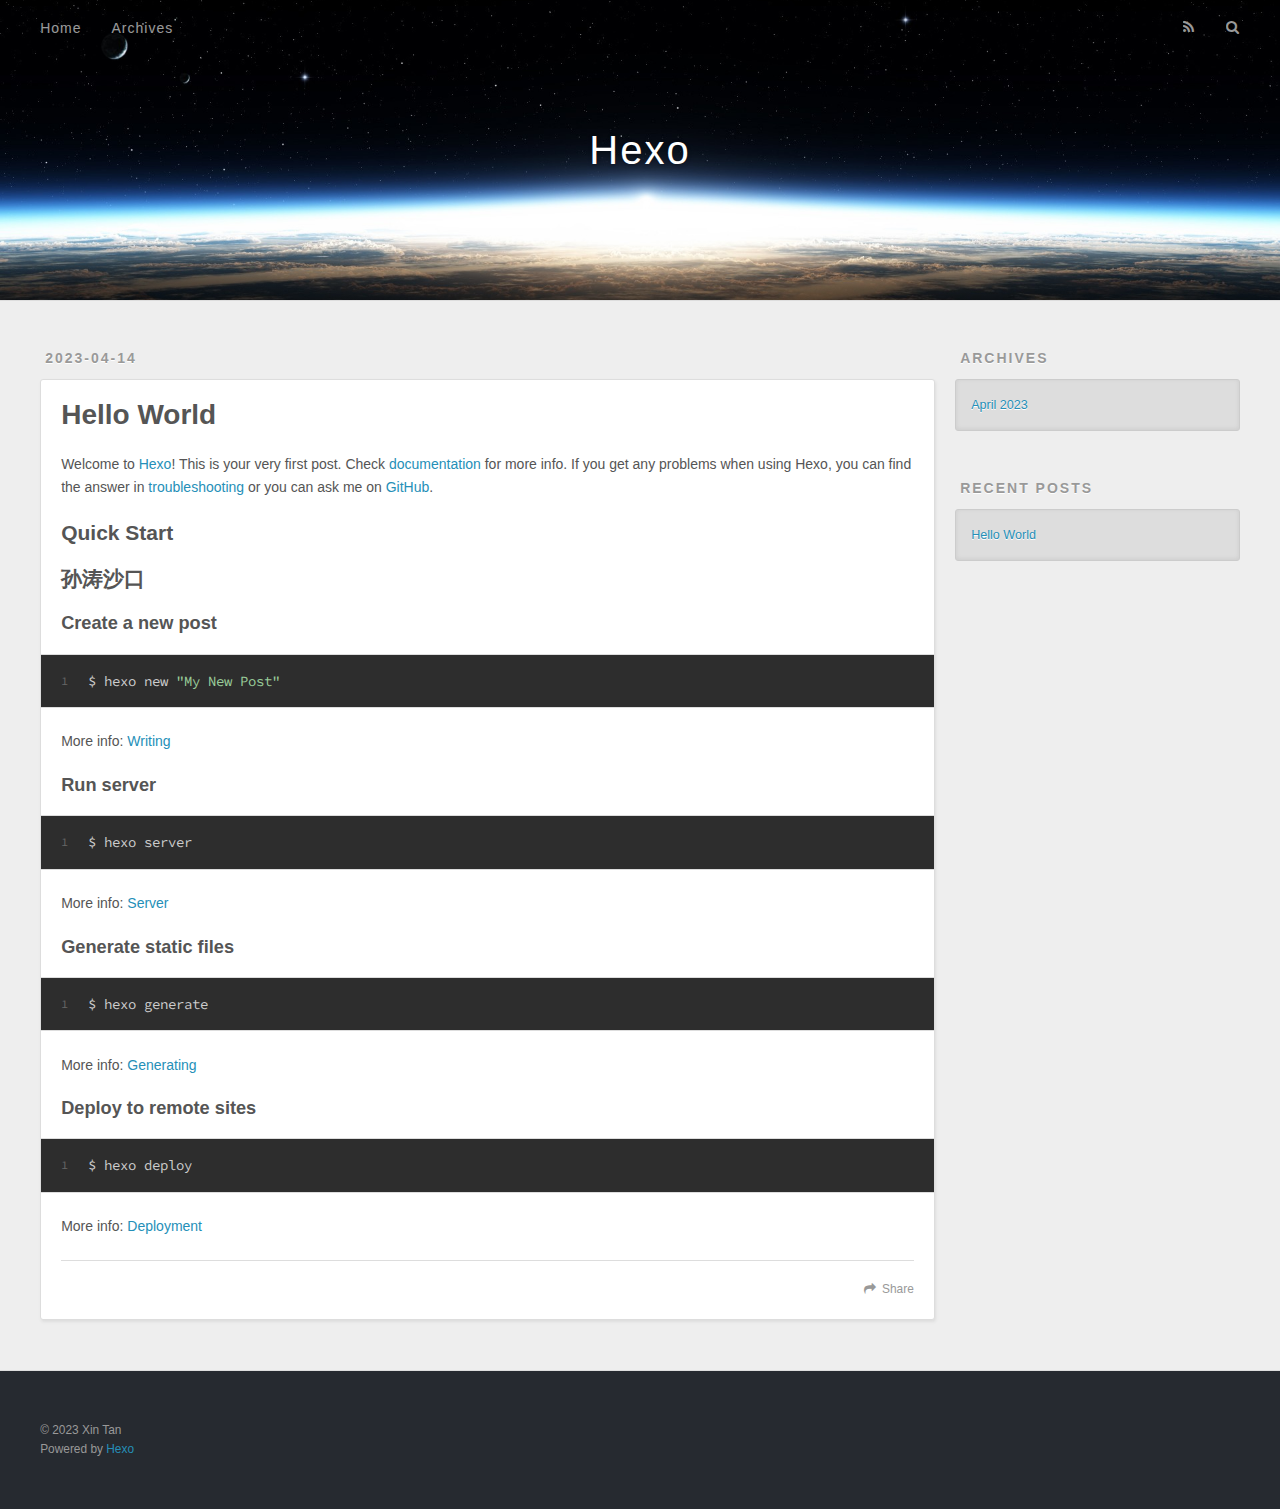
<file: index.html>
<!DOCTYPE html>
<html>
<head>
  <meta charset="utf-8">
  

  
  <title>Hexo</title>
  <meta name="viewport" content="width=device-width, initial-scale=1, maximum-scale=1">
  <meta property="og:type" content="website">
<meta property="og:title" content="Hexo">
<meta property="og:url" content="http://ottto39.github.io/index.html">
<meta property="og:site_name" content="Hexo">
<meta property="og:locale" content="en_US">
<meta property="article:author" content="Xin Tan">
<meta name="twitter:card" content="summary">
  
    <link rel="alternate" href="/atom.xml" title="Hexo" type="application/atom+xml">
  
  
    <link rel="icon" href="/favicon.png">
  
  
    <link href="//fonts.googleapis.com/css?family=Source+Code+Pro" rel="stylesheet" type="text/css">
  
  
<link rel="stylesheet" href="/css/style.css">

<meta name="generator" content="Hexo 5.4.2"></head>

<body>
  <div id="container">
    <div id="wrap">
      <header id="header">
  <div id="banner"></div>
  <div id="header-outer" class="outer">
    <div id="header-title" class="inner">
      <h1 id="logo-wrap">
        <a href="/" id="logo">Hexo</a>
      </h1>
      
    </div>
    <div id="header-inner" class="inner">
      <nav id="main-nav">
        <a id="main-nav-toggle" class="nav-icon"></a>
        
          <a class="main-nav-link" href="/">Home</a>
        
          <a class="main-nav-link" href="/archives">Archives</a>
        
      </nav>
      <nav id="sub-nav">
        
          <a id="nav-rss-link" class="nav-icon" href="/atom.xml" title="RSS Feed"></a>
        
        <a id="nav-search-btn" class="nav-icon" title="Search"></a>
      </nav>
      <div id="search-form-wrap">
        <form action="//google.com/search" method="get" accept-charset="UTF-8" class="search-form"><input type="search" name="q" class="search-form-input" placeholder="Search"><button type="submit" class="search-form-submit">&#xF002;</button><input type="hidden" name="sitesearch" value="http://ottto39.github.io"></form>
      </div>
    </div>
  </div>
</header>
      <div class="outer">
        <section id="main">
  
    <article id="post-hello-world" class="article article-type-post" itemscope itemprop="blogPost">
  <div class="article-meta">
    <a href="/2023/04/14/hello-world/" class="article-date">
  <time datetime="2023-04-14T07:42:09.413Z" itemprop="datePublished">2023-04-14</time>
</a>
    
  </div>
  <div class="article-inner">
    
    
      <header class="article-header">
        
  
    <h1 itemprop="name">
      <a class="article-title" href="/2023/04/14/hello-world/">Hello World</a>
    </h1>
  

      </header>
    
    <div class="article-entry" itemprop="articleBody">
      
        <p>Welcome to <a target="_blank" rel="noopener" href="https://hexo.io/">Hexo</a>! This is your very first post. Check <a target="_blank" rel="noopener" href="https://hexo.io/docs/">documentation</a> for more info. If you get any problems when using Hexo, you can find the answer in <a target="_blank" rel="noopener" href="https://hexo.io/docs/troubleshooting.html">troubleshooting</a> or you can ask me on <a target="_blank" rel="noopener" href="https://github.com/hexojs/hexo/issues">GitHub</a>.</p>
<h2 id="Quick-Start"><a href="#Quick-Start" class="headerlink" title="Quick Start"></a>Quick Start</h2><h2 id="孙涛沙口"><a href="#孙涛沙口" class="headerlink" title="孙涛沙口"></a>孙涛沙口</h2><h3 id="Create-a-new-post"><a href="#Create-a-new-post" class="headerlink" title="Create a new post"></a>Create a new post</h3><figure class="highlight bash"><table><tr><td class="gutter"><pre><span class="line">1</span><br></pre></td><td class="code"><pre><span class="line">$ hexo new <span class="string">&quot;My New Post&quot;</span></span><br></pre></td></tr></table></figure>

<p>More info: <a target="_blank" rel="noopener" href="https://hexo.io/docs/writing.html">Writing</a></p>
<h3 id="Run-server"><a href="#Run-server" class="headerlink" title="Run server"></a>Run server</h3><figure class="highlight bash"><table><tr><td class="gutter"><pre><span class="line">1</span><br></pre></td><td class="code"><pre><span class="line">$ hexo server</span><br></pre></td></tr></table></figure>

<p>More info: <a target="_blank" rel="noopener" href="https://hexo.io/docs/server.html">Server</a></p>
<h3 id="Generate-static-files"><a href="#Generate-static-files" class="headerlink" title="Generate static files"></a>Generate static files</h3><figure class="highlight bash"><table><tr><td class="gutter"><pre><span class="line">1</span><br></pre></td><td class="code"><pre><span class="line">$ hexo generate</span><br></pre></td></tr></table></figure>

<p>More info: <a target="_blank" rel="noopener" href="https://hexo.io/docs/generating.html">Generating</a></p>
<h3 id="Deploy-to-remote-sites"><a href="#Deploy-to-remote-sites" class="headerlink" title="Deploy to remote sites"></a>Deploy to remote sites</h3><figure class="highlight bash"><table><tr><td class="gutter"><pre><span class="line">1</span><br></pre></td><td class="code"><pre><span class="line">$ hexo deploy</span><br></pre></td></tr></table></figure>

<p>More info: <a target="_blank" rel="noopener" href="https://hexo.io/docs/one-command-deployment.html">Deployment</a></p>

      
    </div>
    <footer class="article-footer">
      <a data-url="http://ottto39.github.io/2023/04/14/hello-world/" data-id="clgg8yow70000kkco2nry0q9y" class="article-share-link">Share</a>
      
      
    </footer>
  </div>
  
</article>


  


</section>
        
          <aside id="sidebar">
  
    

  
    

  
    
  
    
  <div class="widget-wrap">
    <h3 class="widget-title">Archives</h3>
    <div class="widget">
      <ul class="archive-list"><li class="archive-list-item"><a class="archive-list-link" href="/archives/2023/04/">April 2023</a></li></ul>
    </div>
  </div>


  
    
  <div class="widget-wrap">
    <h3 class="widget-title">Recent Posts</h3>
    <div class="widget">
      <ul>
        
          <li>
            <a href="/2023/04/14/hello-world/">Hello World</a>
          </li>
        
      </ul>
    </div>
  </div>

  
</aside>
        
      </div>
      <footer id="footer">
  
  <div class="outer">
    <div id="footer-info" class="inner">
      &copy; 2023 Xin Tan<br>
      Powered by <a href="http://hexo.io/" target="_blank">Hexo</a>
    </div>
  </div>
</footer>
    </div>
    <nav id="mobile-nav">
  
    <a href="/" class="mobile-nav-link">Home</a>
  
    <a href="/archives" class="mobile-nav-link">Archives</a>
  
</nav>
    

<script src="//ajax.googleapis.com/ajax/libs/jquery/2.0.3/jquery.min.js"></script>


  
<link rel="stylesheet" href="/fancybox/jquery.fancybox.css">

  
<script src="/fancybox/jquery.fancybox.pack.js"></script>




<script src="/js/script.js"></script>




  </div>
</body>
</html>
</file>
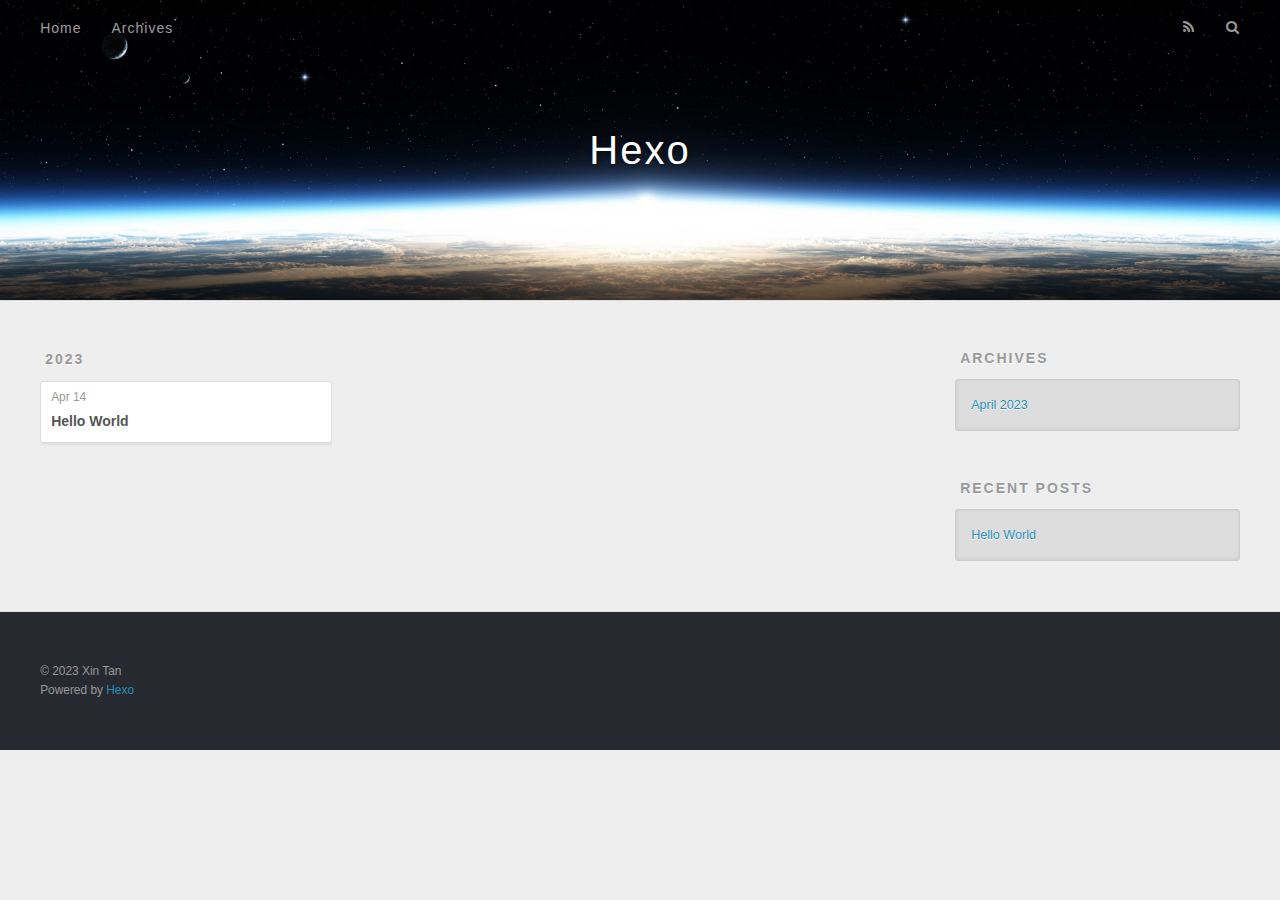
<file: archives/index.html>
<!DOCTYPE html>
<html>
<head>
  <meta charset="utf-8">
  

  
  <title>Archives | Hexo</title>
  <meta name="viewport" content="width=device-width, initial-scale=1, maximum-scale=1">
  <meta property="og:type" content="website">
<meta property="og:title" content="Hexo">
<meta property="og:url" content="http://ottto39.github.io/archives/index.html">
<meta property="og:site_name" content="Hexo">
<meta property="og:locale" content="en_US">
<meta property="article:author" content="Xin Tan">
<meta name="twitter:card" content="summary">
  
    <link rel="alternate" href="/atom.xml" title="Hexo" type="application/atom+xml">
  
  
    <link rel="icon" href="/favicon.png">
  
  
    <link href="//fonts.googleapis.com/css?family=Source+Code+Pro" rel="stylesheet" type="text/css">
  
  
<link rel="stylesheet" href="/css/style.css">

<meta name="generator" content="Hexo 5.4.2"></head>

<body>
  <div id="container">
    <div id="wrap">
      <header id="header">
  <div id="banner"></div>
  <div id="header-outer" class="outer">
    <div id="header-title" class="inner">
      <h1 id="logo-wrap">
        <a href="/" id="logo">Hexo</a>
      </h1>
      
    </div>
    <div id="header-inner" class="inner">
      <nav id="main-nav">
        <a id="main-nav-toggle" class="nav-icon"></a>
        
          <a class="main-nav-link" href="/">Home</a>
        
          <a class="main-nav-link" href="/archives">Archives</a>
        
      </nav>
      <nav id="sub-nav">
        
          <a id="nav-rss-link" class="nav-icon" href="/atom.xml" title="RSS Feed"></a>
        
        <a id="nav-search-btn" class="nav-icon" title="Search"></a>
      </nav>
      <div id="search-form-wrap">
        <form action="//google.com/search" method="get" accept-charset="UTF-8" class="search-form"><input type="search" name="q" class="search-form-input" placeholder="Search"><button type="submit" class="search-form-submit">&#xF002;</button><input type="hidden" name="sitesearch" value="http://ottto39.github.io"></form>
      </div>
    </div>
  </div>
</header>
      <div class="outer">
        <section id="main">
  
  
    
    
      
      
      <section class="archives-wrap">
        <div class="archive-year-wrap">
          <a href="/archives/2023" class="archive-year">2023</a>
        </div>
        <div class="archives">
    
    <article class="archive-article archive-type-post">
  <div class="archive-article-inner">
    <header class="archive-article-header">
      <a href="/2023/04/14/hello-world/" class="archive-article-date">
  <time datetime="2023-04-14T07:42:09.413Z" itemprop="datePublished">Apr 14</time>
</a>
      
  
    <h1 itemprop="name">
      <a class="archive-article-title" href="/2023/04/14/hello-world/">Hello World</a>
    </h1>
  

    </header>
  </div>
</article>
  
  
    </div></section>
  


</section>
        
          <aside id="sidebar">
  
    

  
    

  
    
  
    
  <div class="widget-wrap">
    <h3 class="widget-title">Archives</h3>
    <div class="widget">
      <ul class="archive-list"><li class="archive-list-item"><a class="archive-list-link" href="/archives/2023/04/">April 2023</a></li></ul>
    </div>
  </div>


  
    
  <div class="widget-wrap">
    <h3 class="widget-title">Recent Posts</h3>
    <div class="widget">
      <ul>
        
          <li>
            <a href="/2023/04/14/hello-world/">Hello World</a>
          </li>
        
      </ul>
    </div>
  </div>

  
</aside>
        
      </div>
      <footer id="footer">
  
  <div class="outer">
    <div id="footer-info" class="inner">
      &copy; 2023 Xin Tan<br>
      Powered by <a href="http://hexo.io/" target="_blank">Hexo</a>
    </div>
  </div>
</footer>
    </div>
    <nav id="mobile-nav">
  
    <a href="/" class="mobile-nav-link">Home</a>
  
    <a href="/archives" class="mobile-nav-link">Archives</a>
  
</nav>
    

<script src="//ajax.googleapis.com/ajax/libs/jquery/2.0.3/jquery.min.js"></script>


  
<link rel="stylesheet" href="/fancybox/jquery.fancybox.css">

  
<script src="/fancybox/jquery.fancybox.pack.js"></script>




<script src="/js/script.js"></script>




  </div>
</body>
</html>
</file>
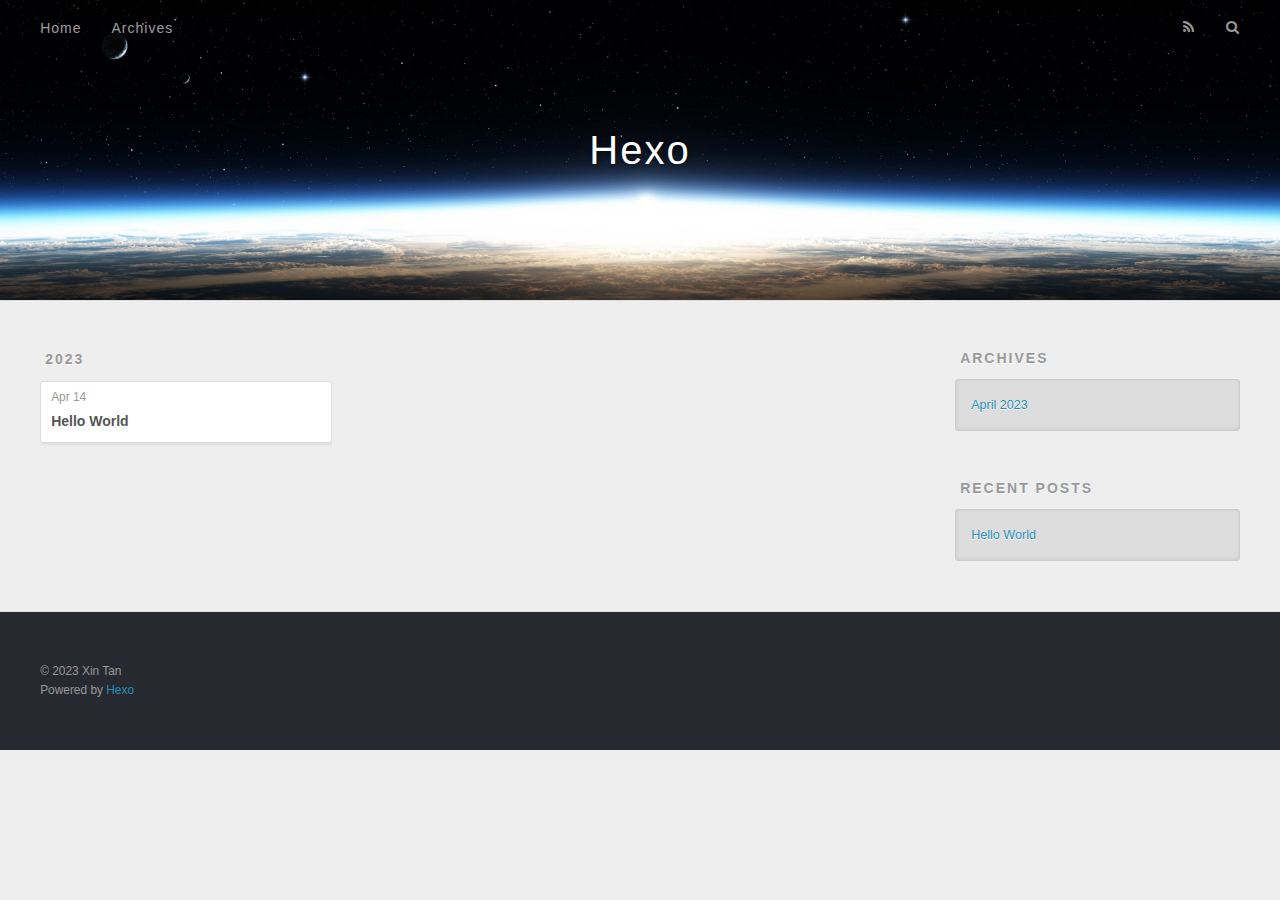
<file: archives/2023/index.html>
<!DOCTYPE html>
<html>
<head>
  <meta charset="utf-8">
  

  
  <title>Archives: 2023 | Hexo</title>
  <meta name="viewport" content="width=device-width, initial-scale=1, maximum-scale=1">
  <meta property="og:type" content="website">
<meta property="og:title" content="Hexo">
<meta property="og:url" content="http://ottto39.github.io/archives/2023/index.html">
<meta property="og:site_name" content="Hexo">
<meta property="og:locale" content="en_US">
<meta property="article:author" content="Xin Tan">
<meta name="twitter:card" content="summary">
  
    <link rel="alternate" href="/atom.xml" title="Hexo" type="application/atom+xml">
  
  
    <link rel="icon" href="/favicon.png">
  
  
    <link href="//fonts.googleapis.com/css?family=Source+Code+Pro" rel="stylesheet" type="text/css">
  
  
<link rel="stylesheet" href="/css/style.css">

<meta name="generator" content="Hexo 5.4.2"></head>

<body>
  <div id="container">
    <div id="wrap">
      <header id="header">
  <div id="banner"></div>
  <div id="header-outer" class="outer">
    <div id="header-title" class="inner">
      <h1 id="logo-wrap">
        <a href="/" id="logo">Hexo</a>
      </h1>
      
    </div>
    <div id="header-inner" class="inner">
      <nav id="main-nav">
        <a id="main-nav-toggle" class="nav-icon"></a>
        
          <a class="main-nav-link" href="/">Home</a>
        
          <a class="main-nav-link" href="/archives">Archives</a>
        
      </nav>
      <nav id="sub-nav">
        
          <a id="nav-rss-link" class="nav-icon" href="/atom.xml" title="RSS Feed"></a>
        
        <a id="nav-search-btn" class="nav-icon" title="Search"></a>
      </nav>
      <div id="search-form-wrap">
        <form action="//google.com/search" method="get" accept-charset="UTF-8" class="search-form"><input type="search" name="q" class="search-form-input" placeholder="Search"><button type="submit" class="search-form-submit">&#xF002;</button><input type="hidden" name="sitesearch" value="http://ottto39.github.io"></form>
      </div>
    </div>
  </div>
</header>
      <div class="outer">
        <section id="main">
  
  
    
    
      
      
      <section class="archives-wrap">
        <div class="archive-year-wrap">
          <a href="/archives/2023" class="archive-year">2023</a>
        </div>
        <div class="archives">
    
    <article class="archive-article archive-type-post">
  <div class="archive-article-inner">
    <header class="archive-article-header">
      <a href="/2023/04/14/hello-world/" class="archive-article-date">
  <time datetime="2023-04-14T07:42:09.413Z" itemprop="datePublished">Apr 14</time>
</a>
      
  
    <h1 itemprop="name">
      <a class="archive-article-title" href="/2023/04/14/hello-world/">Hello World</a>
    </h1>
  

    </header>
  </div>
</article>
  
  
    </div></section>
  


</section>
        
          <aside id="sidebar">
  
    

  
    

  
    
  
    
  <div class="widget-wrap">
    <h3 class="widget-title">Archives</h3>
    <div class="widget">
      <ul class="archive-list"><li class="archive-list-item"><a class="archive-list-link" href="/archives/2023/04/">April 2023</a></li></ul>
    </div>
  </div>


  
    
  <div class="widget-wrap">
    <h3 class="widget-title">Recent Posts</h3>
    <div class="widget">
      <ul>
        
          <li>
            <a href="/2023/04/14/hello-world/">Hello World</a>
          </li>
        
      </ul>
    </div>
  </div>

  
</aside>
        
      </div>
      <footer id="footer">
  
  <div class="outer">
    <div id="footer-info" class="inner">
      &copy; 2023 Xin Tan<br>
      Powered by <a href="http://hexo.io/" target="_blank">Hexo</a>
    </div>
  </div>
</footer>
    </div>
    <nav id="mobile-nav">
  
    <a href="/" class="mobile-nav-link">Home</a>
  
    <a href="/archives" class="mobile-nav-link">Archives</a>
  
</nav>
    

<script src="//ajax.googleapis.com/ajax/libs/jquery/2.0.3/jquery.min.js"></script>


  
<link rel="stylesheet" href="/fancybox/jquery.fancybox.css">

  
<script src="/fancybox/jquery.fancybox.pack.js"></script>




<script src="/js/script.js"></script>




  </div>
</body>
</html>
</file>
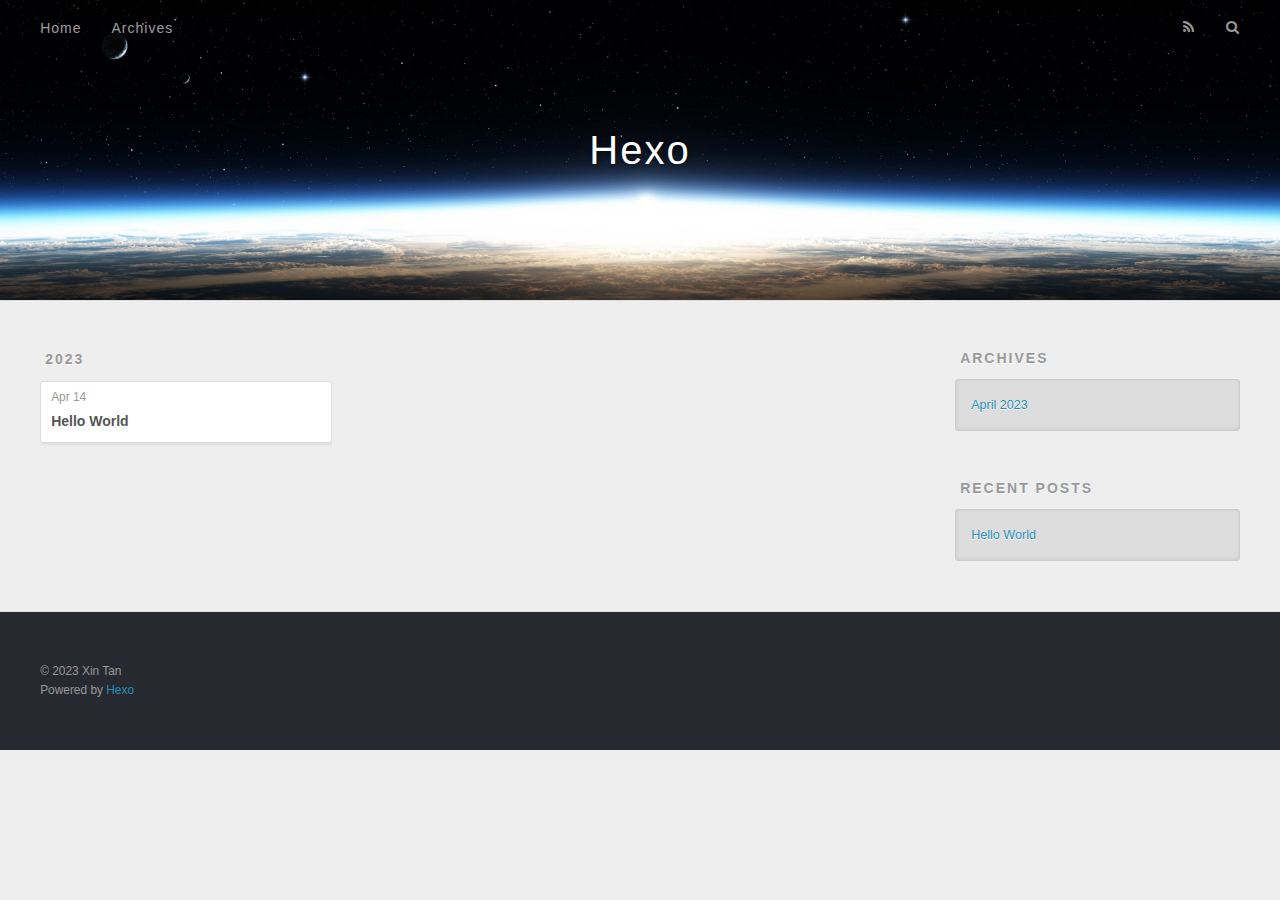
<file: archives/2023/04/index.html>
<!DOCTYPE html>
<html>
<head>
  <meta charset="utf-8">
  

  
  <title>Archives: 2023/4 | Hexo</title>
  <meta name="viewport" content="width=device-width, initial-scale=1, maximum-scale=1">
  <meta property="og:type" content="website">
<meta property="og:title" content="Hexo">
<meta property="og:url" content="http://ottto39.github.io/archives/2023/04/index.html">
<meta property="og:site_name" content="Hexo">
<meta property="og:locale" content="en_US">
<meta property="article:author" content="Xin Tan">
<meta name="twitter:card" content="summary">
  
    <link rel="alternate" href="/atom.xml" title="Hexo" type="application/atom+xml">
  
  
    <link rel="icon" href="/favicon.png">
  
  
    <link href="//fonts.googleapis.com/css?family=Source+Code+Pro" rel="stylesheet" type="text/css">
  
  
<link rel="stylesheet" href="/css/style.css">

<meta name="generator" content="Hexo 5.4.2"></head>

<body>
  <div id="container">
    <div id="wrap">
      <header id="header">
  <div id="banner"></div>
  <div id="header-outer" class="outer">
    <div id="header-title" class="inner">
      <h1 id="logo-wrap">
        <a href="/" id="logo">Hexo</a>
      </h1>
      
    </div>
    <div id="header-inner" class="inner">
      <nav id="main-nav">
        <a id="main-nav-toggle" class="nav-icon"></a>
        
          <a class="main-nav-link" href="/">Home</a>
        
          <a class="main-nav-link" href="/archives">Archives</a>
        
      </nav>
      <nav id="sub-nav">
        
          <a id="nav-rss-link" class="nav-icon" href="/atom.xml" title="RSS Feed"></a>
        
        <a id="nav-search-btn" class="nav-icon" title="Search"></a>
      </nav>
      <div id="search-form-wrap">
        <form action="//google.com/search" method="get" accept-charset="UTF-8" class="search-form"><input type="search" name="q" class="search-form-input" placeholder="Search"><button type="submit" class="search-form-submit">&#xF002;</button><input type="hidden" name="sitesearch" value="http://ottto39.github.io"></form>
      </div>
    </div>
  </div>
</header>
      <div class="outer">
        <section id="main">
  
  
    
    
      
      
      <section class="archives-wrap">
        <div class="archive-year-wrap">
          <a href="/archives/2023" class="archive-year">2023</a>
        </div>
        <div class="archives">
    
    <article class="archive-article archive-type-post">
  <div class="archive-article-inner">
    <header class="archive-article-header">
      <a href="/2023/04/14/hello-world/" class="archive-article-date">
  <time datetime="2023-04-14T07:42:09.413Z" itemprop="datePublished">Apr 14</time>
</a>
      
  
    <h1 itemprop="name">
      <a class="archive-article-title" href="/2023/04/14/hello-world/">Hello World</a>
    </h1>
  

    </header>
  </div>
</article>
  
  
    </div></section>
  


</section>
        
          <aside id="sidebar">
  
    

  
    

  
    
  
    
  <div class="widget-wrap">
    <h3 class="widget-title">Archives</h3>
    <div class="widget">
      <ul class="archive-list"><li class="archive-list-item"><a class="archive-list-link" href="/archives/2023/04/">April 2023</a></li></ul>
    </div>
  </div>


  
    
  <div class="widget-wrap">
    <h3 class="widget-title">Recent Posts</h3>
    <div class="widget">
      <ul>
        
          <li>
            <a href="/2023/04/14/hello-world/">Hello World</a>
          </li>
        
      </ul>
    </div>
  </div>

  
</aside>
        
      </div>
      <footer id="footer">
  
  <div class="outer">
    <div id="footer-info" class="inner">
      &copy; 2023 Xin Tan<br>
      Powered by <a href="http://hexo.io/" target="_blank">Hexo</a>
    </div>
  </div>
</footer>
    </div>
    <nav id="mobile-nav">
  
    <a href="/" class="mobile-nav-link">Home</a>
  
    <a href="/archives" class="mobile-nav-link">Archives</a>
  
</nav>
    

<script src="//ajax.googleapis.com/ajax/libs/jquery/2.0.3/jquery.min.js"></script>


  
<link rel="stylesheet" href="/fancybox/jquery.fancybox.css">

  
<script src="/fancybox/jquery.fancybox.pack.js"></script>




<script src="/js/script.js"></script>




  </div>
</body>
</html>
</file>
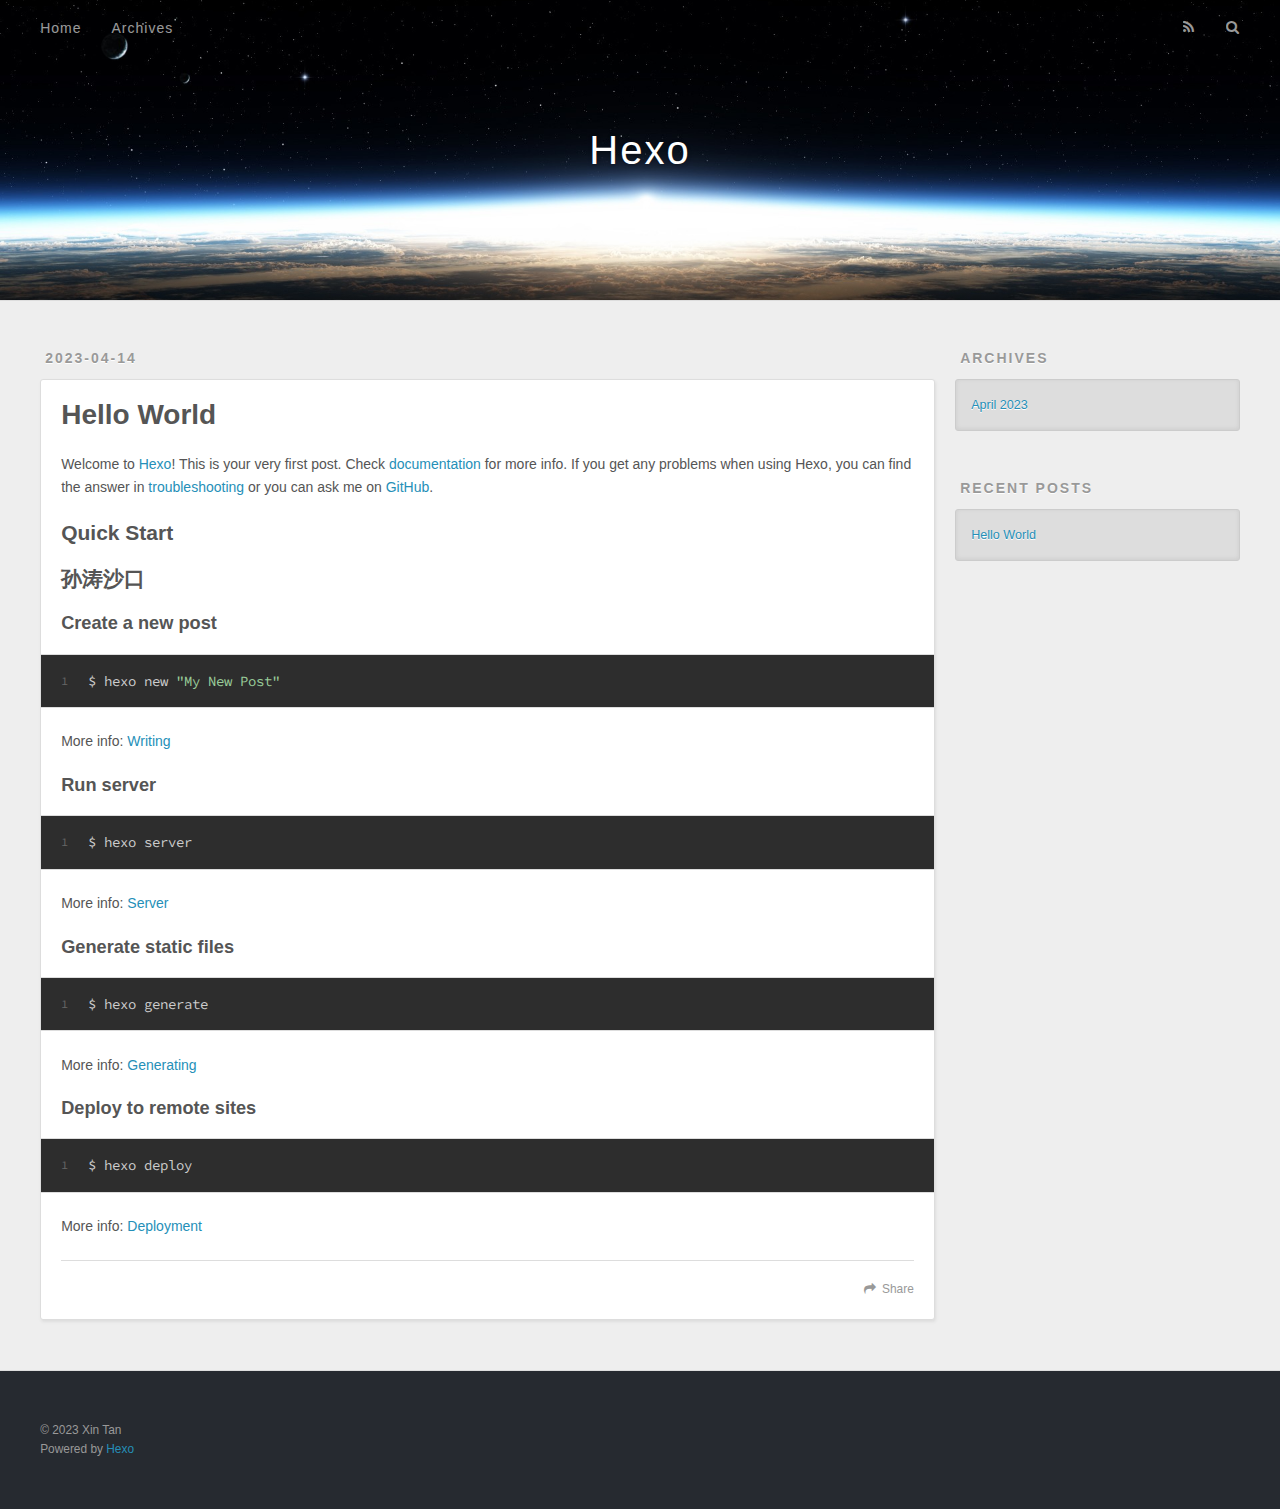
<file: 2023/04/14/hello-world/index.html>
<!DOCTYPE html>
<html>
<head>
  <meta charset="utf-8">
  

  
  <title>Hello World | Hexo</title>
  <meta name="viewport" content="width=device-width, initial-scale=1, maximum-scale=1">
  <meta name="description" content="Welcome to Hexo! This is your very first post. Check documentation for more info. If you get any problems when using Hexo, you can find the answer in troubleshooting or you can ask me on GitHub. Quick">
<meta property="og:type" content="article">
<meta property="og:title" content="Hello World">
<meta property="og:url" content="http://ottto39.github.io/2023/04/14/hello-world/index.html">
<meta property="og:site_name" content="Hexo">
<meta property="og:description" content="Welcome to Hexo! This is your very first post. Check documentation for more info. If you get any problems when using Hexo, you can find the answer in troubleshooting or you can ask me on GitHub. Quick">
<meta property="og:locale" content="en_US">
<meta property="article:published_time" content="2023-04-14T07:42:09.413Z">
<meta property="article:modified_time" content="2023-04-17T05:28:35.493Z">
<meta property="article:author" content="Xin Tan">
<meta name="twitter:card" content="summary">
  
    <link rel="alternate" href="/atom.xml" title="Hexo" type="application/atom+xml">
  
  
    <link rel="icon" href="/favicon.png">
  
  
    <link href="//fonts.googleapis.com/css?family=Source+Code+Pro" rel="stylesheet" type="text/css">
  
  
<link rel="stylesheet" href="/css/style.css">

<meta name="generator" content="Hexo 5.4.2"></head>

<body>
  <div id="container">
    <div id="wrap">
      <header id="header">
  <div id="banner"></div>
  <div id="header-outer" class="outer">
    <div id="header-title" class="inner">
      <h1 id="logo-wrap">
        <a href="/" id="logo">Hexo</a>
      </h1>
      
    </div>
    <div id="header-inner" class="inner">
      <nav id="main-nav">
        <a id="main-nav-toggle" class="nav-icon"></a>
        
          <a class="main-nav-link" href="/">Home</a>
        
          <a class="main-nav-link" href="/archives">Archives</a>
        
      </nav>
      <nav id="sub-nav">
        
          <a id="nav-rss-link" class="nav-icon" href="/atom.xml" title="RSS Feed"></a>
        
        <a id="nav-search-btn" class="nav-icon" title="Search"></a>
      </nav>
      <div id="search-form-wrap">
        <form action="//google.com/search" method="get" accept-charset="UTF-8" class="search-form"><input type="search" name="q" class="search-form-input" placeholder="Search"><button type="submit" class="search-form-submit">&#xF002;</button><input type="hidden" name="sitesearch" value="http://ottto39.github.io"></form>
      </div>
    </div>
  </div>
</header>
      <div class="outer">
        <section id="main"><article id="post-hello-world" class="article article-type-post" itemscope itemprop="blogPost">
  <div class="article-meta">
    <a href="/2023/04/14/hello-world/" class="article-date">
  <time datetime="2023-04-14T07:42:09.413Z" itemprop="datePublished">2023-04-14</time>
</a>
    
  </div>
  <div class="article-inner">
    
    
      <header class="article-header">
        
  
    <h1 class="article-title" itemprop="name">
      Hello World
    </h1>
  

      </header>
    
    <div class="article-entry" itemprop="articleBody">
      
        <p>Welcome to <a target="_blank" rel="noopener" href="https://hexo.io/">Hexo</a>! This is your very first post. Check <a target="_blank" rel="noopener" href="https://hexo.io/docs/">documentation</a> for more info. If you get any problems when using Hexo, you can find the answer in <a target="_blank" rel="noopener" href="https://hexo.io/docs/troubleshooting.html">troubleshooting</a> or you can ask me on <a target="_blank" rel="noopener" href="https://github.com/hexojs/hexo/issues">GitHub</a>.</p>
<h2 id="Quick-Start"><a href="#Quick-Start" class="headerlink" title="Quick Start"></a>Quick Start</h2><h2 id="孙涛沙口"><a href="#孙涛沙口" class="headerlink" title="孙涛沙口"></a>孙涛沙口</h2><h3 id="Create-a-new-post"><a href="#Create-a-new-post" class="headerlink" title="Create a new post"></a>Create a new post</h3><figure class="highlight bash"><table><tr><td class="gutter"><pre><span class="line">1</span><br></pre></td><td class="code"><pre><span class="line">$ hexo new <span class="string">&quot;My New Post&quot;</span></span><br></pre></td></tr></table></figure>

<p>More info: <a target="_blank" rel="noopener" href="https://hexo.io/docs/writing.html">Writing</a></p>
<h3 id="Run-server"><a href="#Run-server" class="headerlink" title="Run server"></a>Run server</h3><figure class="highlight bash"><table><tr><td class="gutter"><pre><span class="line">1</span><br></pre></td><td class="code"><pre><span class="line">$ hexo server</span><br></pre></td></tr></table></figure>

<p>More info: <a target="_blank" rel="noopener" href="https://hexo.io/docs/server.html">Server</a></p>
<h3 id="Generate-static-files"><a href="#Generate-static-files" class="headerlink" title="Generate static files"></a>Generate static files</h3><figure class="highlight bash"><table><tr><td class="gutter"><pre><span class="line">1</span><br></pre></td><td class="code"><pre><span class="line">$ hexo generate</span><br></pre></td></tr></table></figure>

<p>More info: <a target="_blank" rel="noopener" href="https://hexo.io/docs/generating.html">Generating</a></p>
<h3 id="Deploy-to-remote-sites"><a href="#Deploy-to-remote-sites" class="headerlink" title="Deploy to remote sites"></a>Deploy to remote sites</h3><figure class="highlight bash"><table><tr><td class="gutter"><pre><span class="line">1</span><br></pre></td><td class="code"><pre><span class="line">$ hexo deploy</span><br></pre></td></tr></table></figure>

<p>More info: <a target="_blank" rel="noopener" href="https://hexo.io/docs/one-command-deployment.html">Deployment</a></p>

      
    </div>
    <footer class="article-footer">
      <a data-url="http://ottto39.github.io/2023/04/14/hello-world/" data-id="clgg8yow70000kkco2nry0q9y" class="article-share-link">Share</a>
      
      
    </footer>
  </div>
  
    
  
</article>

</section>
        
          <aside id="sidebar">
  
    

  
    

  
    
  
    
  <div class="widget-wrap">
    <h3 class="widget-title">Archives</h3>
    <div class="widget">
      <ul class="archive-list"><li class="archive-list-item"><a class="archive-list-link" href="/archives/2023/04/">April 2023</a></li></ul>
    </div>
  </div>


  
    
  <div class="widget-wrap">
    <h3 class="widget-title">Recent Posts</h3>
    <div class="widget">
      <ul>
        
          <li>
            <a href="/2023/04/14/hello-world/">Hello World</a>
          </li>
        
      </ul>
    </div>
  </div>

  
</aside>
        
      </div>
      <footer id="footer">
  
  <div class="outer">
    <div id="footer-info" class="inner">
      &copy; 2023 Xin Tan<br>
      Powered by <a href="http://hexo.io/" target="_blank">Hexo</a>
    </div>
  </div>
</footer>
    </div>
    <nav id="mobile-nav">
  
    <a href="/" class="mobile-nav-link">Home</a>
  
    <a href="/archives" class="mobile-nav-link">Archives</a>
  
</nav>
    

<script src="//ajax.googleapis.com/ajax/libs/jquery/2.0.3/jquery.min.js"></script>


  
<link rel="stylesheet" href="/fancybox/jquery.fancybox.css">

  
<script src="/fancybox/jquery.fancybox.pack.js"></script>




<script src="/js/script.js"></script>




  </div>
</body>
</html>
</file>
<file: css/style.css>
body {
  width: 100%;
}
body:before,
body:after {
  content: "";
  display: table;
}
body:after {
  clear: both;
}
html,
body,
div,
span,
applet,
object,
iframe,
h1,
h2,
h3,
h4,
h5,
h6,
p,
blockquote,
pre,
a,
abbr,
acronym,
address,
big,
cite,
code,
del,
dfn,
em,
img,
ins,
kbd,
q,
s,
samp,
small,
strike,
strong,
sub,
sup,
tt,
var,
dl,
dt,
dd,
ol,
ul,
li,
fieldset,
form,
label,
legend,
table,
caption,
tbody,
tfoot,
thead,
tr,
th,
td {
  margin: 0;
  padding: 0;
  border: 0;
  outline: 0;
  font-weight: inherit;
  font-style: inherit;
  font-family: inherit;
  font-size: 100%;
  vertical-align: baseline;
}
body {
  line-height: 1;
  color: #000;
  background: #fff;
}
ol,
ul {
  list-style: none;
}
table {
  border-collapse: separate;
  border-spacing: 0;
  vertical-align: middle;
}
caption,
th,
td {
  text-align: left;
  font-weight: normal;
  vertical-align: middle;
}
a img {
  border: none;
}
input,
button {
  margin: 0;
  padding: 0;
}
input::-moz-focus-inner,
button::-moz-focus-inner {
  border: 0;
  padding: 0;
}
@font-face {
  font-family: FontAwesome;
  font-style: normal;
  font-weight: normal;
  src: url("fonts/fontawesome-webfont.eot?v=#4.0.3");
  src: url("fonts/fontawesome-webfont.eot?#iefix&v=#4.0.3") format("embedded-opentype"), url("fonts/fontawesome-webfont.woff?v=#4.0.3") format("woff"), url("fonts/fontawesome-webfont.ttf?v=#4.0.3") format("truetype"), url("fonts/fontawesome-webfont.svg#fontawesomeregular?v=#4.0.3") format("svg");
}
html,
body,
#container {
  height: 100%;
}
body {
  background: #eee;
  font: 14px -apple-system, BlinkMacSystemFont, "Segoe UI", "Roboto", "Oxygen", "Ubuntu", "Cantarell", "Fira Sans", "Droid Sans", "Helvetica Neue", sans-serif;
  -webkit-text-size-adjust: 100%;
}
.outer {
  max-width: 1220px;
  margin: 0 auto;
  padding: 0 20px;
}
.outer:before,
.outer:after {
  content: "";
  display: table;
}
.outer:after {
  clear: both;
}
.inner {
  display: inline;
  float: left;
  width: 98.33333333333333%;
  margin: 0 0.833333333333333%;
}
.left,
.alignleft {
  float: left;
}
.right,
.alignright {
  float: right;
}
.clear {
  clear: both;
}
#container {
  position: relative;
}
.mobile-nav-on {
  overflow: hidden;
}
#wrap {
  height: 100%;
  width: 100%;
  position: absolute;
  top: 0;
  left: 0;
  -webkit-transition: 0.2s ease-out;
  -moz-transition: 0.2s ease-out;
  -ms-transition: 0.2s ease-out;
  transition: 0.2s ease-out;
  z-index: 1;
  background: #eee;
}
.mobile-nav-on #wrap {
  left: 280px;
}
@media screen and (min-width: 768px) {
  #main {
    display: inline;
    float: left;
    width: 73.33333333333333%;
    margin: 0 0.833333333333333%;
  }
}
.article-date,
.article-category-link,
.archive-year,
.widget-title {
  text-decoration: none;
  text-transform: uppercase;
  letter-spacing: 2px;
  color: #999;
  margin-bottom: 1em;
  margin-left: 5px;
  line-height: 1em;
  text-shadow: 0 1px #fff;
  font-weight: bold;
}
.article-inner,
.archive-article-inner {
  background: #fff;
  -webkit-box-shadow: 1px 2px 3px #ddd;
  box-shadow: 1px 2px 3px #ddd;
  border: 1px solid #ddd;
  border-radius: 3px;
}
.article-entry h1,
.widget h1 {
  font-size: 2em;
}
.article-entry h2,
.widget h2 {
  font-size: 1.5em;
}
.article-entry h3,
.widget h3 {
  font-size: 1.3em;
}
.article-entry h4,
.widget h4 {
  font-size: 1.2em;
}
.article-entry h5,
.widget h5 {
  font-size: 1em;
}
.article-entry h6,
.widget h6 {
  font-size: 1em;
  color: #999;
}
.article-entry hr,
.widget hr {
  border: 1px dashed #ddd;
}
.article-entry strong,
.widget strong {
  font-weight: bold;
}
.article-entry em,
.widget em,
.article-entry cite,
.widget cite {
  font-style: italic;
}
.article-entry sup,
.widget sup,
.article-entry sub,
.widget sub {
  font-size: 0.75em;
  line-height: 0;
  position: relative;
  vertical-align: baseline;
}
.article-entry sup,
.widget sup {
  top: -0.5em;
}
.article-entry sub,
.widget sub {
  bottom: -0.2em;
}
.article-entry small,
.widget small {
  font-size: 0.85em;
}
.article-entry acronym,
.widget acronym,
.article-entry abbr,
.widget abbr {
  border-bottom: 1px dotted;
}
.article-entry ul,
.widget ul,
.article-entry ol,
.widget ol,
.article-entry dl,
.widget dl {
  margin: 0 20px;
  line-height: 1.6em;
}
.article-entry ul ul,
.widget ul ul,
.article-entry ol ul,
.widget ol ul,
.article-entry ul ol,
.widget ul ol,
.article-entry ol ol,
.widget ol ol {
  margin-top: 0;
  margin-bottom: 0;
}
.article-entry ul,
.widget ul {
  list-style: disc;
}
.article-entry ol,
.widget ol {
  list-style: decimal;
}
.article-entry dt,
.widget dt {
  font-weight: bold;
}
#header {
  height: 300px;
  position: relative;
  border-bottom: 1px solid #ddd;
}
#header:before,
#header:after {
  content: "";
  position: absolute;
  left: 0;
  right: 0;
  height: 40px;
}
#header:before {
  top: 0;
  background: -webkit-linear-gradient(rgba(0,0,0,0.2), transparent);
  background: -moz-linear-gradient(rgba(0,0,0,0.2), transparent);
  background: -ms-linear-gradient(rgba(0,0,0,0.2), transparent);
  background: linear-gradient(rgba(0,0,0,0.2), transparent);
}
#header:after {
  bottom: 0;
  background: -webkit-linear-gradient(transparent, rgba(0,0,0,0.2));
  background: -moz-linear-gradient(transparent, rgba(0,0,0,0.2));
  background: -ms-linear-gradient(transparent, rgba(0,0,0,0.2));
  background: linear-gradient(transparent, rgba(0,0,0,0.2));
}
#header-outer {
  height: 100%;
  position: relative;
}
#header-inner {
  position: relative;
  overflow: hidden;
}
#banner {
  position: absolute;
  top: 0;
  left: 0;
  width: 100%;
  height: 100%;
  background: url("images/banner.jpg") center #000;
  background-size: cover;
  z-index: -1;
}
#header-title {
  text-align: center;
  height: 40px;
  position: absolute;
  top: 50%;
  left: 0;
  margin-top: -20px;
}
#logo,
#subtitle {
  text-decoration: none;
  color: #fff;
  font-weight: 300;
  text-shadow: 0 1px 4px rgba(0,0,0,0.3);
}
#logo {
  font-size: 40px;
  line-height: 40px;
  letter-spacing: 2px;
}
#subtitle {
  font-size: 16px;
  line-height: 16px;
  letter-spacing: 1px;
}
#subtitle-wrap {
  margin-top: 16px;
}
#main-nav {
  float: left;
  margin-left: -15px;
}
.nav-icon,
.main-nav-link {
  float: left;
  color: #fff;
  opacity: 0.6;
  text-decoration: none;
  text-shadow: 0 1px rgba(0,0,0,0.2);
  -webkit-transition: opacity 0.2s;
  -moz-transition: opacity 0.2s;
  -ms-transition: opacity 0.2s;
  transition: opacity 0.2s;
  display: block;
  padding: 20px 15px;
}
.nav-icon:hover,
.main-nav-link:hover {
  opacity: 1;
}
.nav-icon {
  font-family: FontAwesome;
  text-align: center;
  font-size: 14px;
  width: 14px;
  height: 14px;
  padding: 20px 15px;
  position: relative;
  cursor: pointer;
}
.main-nav-link {
  font-weight: 300;
  letter-spacing: 1px;
}
@media screen and (max-width: 479px) {
  .main-nav-link {
    display: none;
  }
}
#main-nav-toggle {
  display: none;
}
#main-nav-toggle:before {
  content: "\f0c9";
}
@media screen and (max-width: 479px) {
  #main-nav-toggle {
    display: block;
  }
}
#sub-nav {
  float: right;
  margin-right: -15px;
}
#nav-rss-link:before {
  content: "\f09e";
}
#nav-search-btn:before {
  content: "\f002";
}
#search-form-wrap {
  position: absolute;
  top: 15px;
  width: 150px;
  height: 30px;
  right: -150px;
  opacity: 0;
  -webkit-transition: 0.2s ease-out;
  -moz-transition: 0.2s ease-out;
  -ms-transition: 0.2s ease-out;
  transition: 0.2s ease-out;
}
#search-form-wrap.on {
  opacity: 1;
  right: 0;
}
@media screen and (max-width: 479px) {
  #search-form-wrap {
    width: 100%;
    right: -100%;
  }
}
.search-form {
  position: absolute;
  top: 0;
  left: 0;
  right: 0;
  background: #fff;
  padding: 5px 15px;
  border-radius: 15px;
  -webkit-box-shadow: 0 0 10px rgba(0,0,0,0.3);
  box-shadow: 0 0 10px rgba(0,0,0,0.3);
}
.search-form-input {
  border: none;
  background: none;
  color: #555;
  width: 100%;
  font: 13px -apple-system, BlinkMacSystemFont, "Segoe UI", "Roboto", "Oxygen", "Ubuntu", "Cantarell", "Fira Sans", "Droid Sans", "Helvetica Neue", sans-serif;
  outline: none;
}
.search-form-input::-webkit-search-results-decoration,
.search-form-input::-webkit-search-cancel-button {
  -webkit-appearance: none;
}
.search-form-submit {
  position: absolute;
  top: 50%;
  right: 10px;
  margin-top: -7px;
  font: 13px FontAwesome;
  border: none;
  background: none;
  color: #bbb;
  cursor: pointer;
}
.search-form-submit:hover,
.search-form-submit:focus {
  color: #777;
}
.article {
  margin: 50px 0;
}
.article-inner {
  overflow: hidden;
}
.article-meta:before,
.article-meta:after {
  content: "";
  display: table;
}
.article-meta:after {
  clear: both;
}
.article-date {
  float: left;
}
.article-category {
  float: left;
  line-height: 1em;
  color: #ccc;
  text-shadow: 0 1px #fff;
  margin-left: 8px;
}
.article-category:before {
  content: "\2022";
}
.article-category-link {
  margin: 0 12px 1em;
}
.article-header {
  padding: 20px 20px 0;
}
.article-title {
  text-decoration: none;
  font-size: 2em;
  font-weight: bold;
  color: #555;
  line-height: 1.1em;
  -webkit-transition: color 0.2s;
  -moz-transition: color 0.2s;
  -ms-transition: color 0.2s;
  transition: color 0.2s;
}
a.article-title:hover {
  color: #258fb8;
}
.article-entry {
  color: #555;
  padding: 0 20px;
}
.article-entry:before,
.article-entry:after {
  content: "";
  display: table;
}
.article-entry:after {
  clear: both;
}
.article-entry p,
.article-entry table {
  line-height: 1.6em;
  margin: 1.6em 0;
}
.article-entry h1,
.article-entry h2,
.article-entry h3,
.article-entry h4,
.article-entry h5,
.article-entry h6 {
  font-weight: bold;
}
.article-entry h1,
.article-entry h2,
.article-entry h3,
.article-entry h4,
.article-entry h5,
.article-entry h6 {
  line-height: 1.1em;
  margin: 1.1em 0;
}
.article-entry a {
  color: #258fb8;
  text-decoration: none;
}
.article-entry a:hover {
  text-decoration: underline;
}
.article-entry ul,
.article-entry ol,
.article-entry dl {
  margin-top: 1.6em;
  margin-bottom: 1.6em;
}
.article-entry img,
.article-entry video {
  max-width: 100%;
  height: auto;
  display: block;
  margin: auto;
}
.article-entry iframe {
  border: none;
}
.article-entry table {
  width: 100%;
  border-collapse: collapse;
  border-spacing: 0;
}
.article-entry th {
  font-weight: bold;
  border-bottom: 3px solid #ddd;
  padding-bottom: 0.5em;
}
.article-entry td {
  border-bottom: 1px solid #ddd;
  padding: 10px 0;
}
.article-entry blockquote {
  font-family: Georgia, "Times New Roman", serif;
  font-size: 1.4em;
  margin: 1.6em 20px;
  text-align: center;
}
.article-entry blockquote footer {
  font-size: 14px;
  margin: 1.6em 0;
  font-family: -apple-system, BlinkMacSystemFont, "Segoe UI", "Roboto", "Oxygen", "Ubuntu", "Cantarell", "Fira Sans", "Droid Sans", "Helvetica Neue", sans-serif;
}
.article-entry blockquote footer cite:before {
  content: "—";
  padding: 0 0.5em;
}
.article-entry .pullquote {
  text-align: left;
  width: 45%;
  margin: 0;
}
.article-entry .pullquote.left {
  margin-left: 0.5em;
  margin-right: 1em;
}
.article-entry .pullquote.right {
  margin-right: 0.5em;
  margin-left: 1em;
}
.article-entry .caption {
  color: #999;
  display: block;
  font-size: 0.9em;
  margin-top: 0.5em;
  position: relative;
  text-align: center;
}
.article-entry .video-container {
  position: relative;
  padding-top: 56.25%;
  height: 0;
  overflow: hidden;
}
.article-entry .video-container iframe,
.article-entry .video-container object,
.article-entry .video-container embed {
  position: absolute;
  top: 0;
  left: 0;
  width: 100%;
  height: 100%;
  margin-top: 0;
}
.article-more-link a {
  display: inline-block;
  line-height: 1em;
  padding: 6px 15px;
  border-radius: 15px;
  background: #eee;
  color: #999;
  text-shadow: 0 1px #fff;
  text-decoration: none;
}
.article-more-link a:hover {
  background: #258fb8;
  color: #fff;
  text-decoration: none;
  text-shadow: 0 1px #1e7293;
}
.article-footer {
  font-size: 0.85em;
  line-height: 1.6em;
  border-top: 1px solid #ddd;
  padding-top: 1.6em;
  margin: 0 20px 20px;
}
.article-footer:before,
.article-footer:after {
  content: "";
  display: table;
}
.article-footer:after {
  clear: both;
}
.article-footer a {
  color: #999;
  text-decoration: none;
}
.article-footer a:hover {
  color: #555;
}
.article-tag-list-item {
  float: left;
  margin-right: 10px;
}
.article-tag-list-link:before {
  content: "#";
}
.article-comment-link {
  float: right;
}
.article-comment-link:before {
  content: "\f075";
  font-family: FontAwesome;
  padding-right: 8px;
}
.article-share-link {
  cursor: pointer;
  float: right;
  margin-left: 20px;
}
.article-share-link:before {
  content: "\f064";
  font-family: FontAwesome;
  padding-right: 6px;
}
#article-nav {
  position: relative;
}
#article-nav:before,
#article-nav:after {
  content: "";
  display: table;
}
#article-nav:after {
  clear: both;
}
@media screen and (min-width: 768px) {
  #article-nav {
    margin: 50px 0;
  }
  #article-nav:before {
    width: 8px;
    height: 8px;
    position: absolute;
    top: 50%;
    left: 50%;
    margin-top: -4px;
    margin-left: -4px;
    content: "";
    border-radius: 50%;
    background: #ddd;
    -webkit-box-shadow: 0 1px 2px #fff;
    box-shadow: 0 1px 2px #fff;
  }
}
.article-nav-link-wrap {
  text-decoration: none;
  text-shadow: 0 1px #fff;
  color: #999;
  -webkit-box-sizing: border-box;
  -moz-box-sizing: border-box;
  box-sizing: border-box;
  margin-top: 50px;
  text-align: center;
  display: block;
}
.article-nav-link-wrap:hover {
  color: #555;
}
@media screen and (min-width: 768px) {
  .article-nav-link-wrap {
    width: 50%;
    margin-top: 0;
  }
}
@media screen and (min-width: 768px) {
  #article-nav-newer {
    float: left;
    text-align: right;
    padding-right: 20px;
  }
}
@media screen and (min-width: 768px) {
  #article-nav-older {
    float: right;
    text-align: left;
    padding-left: 20px;
  }
}
.article-nav-caption {
  text-transform: uppercase;
  letter-spacing: 2px;
  color: #ddd;
  line-height: 1em;
  font-weight: bold;
}
#article-nav-newer .article-nav-caption {
  margin-right: -2px;
}
.article-nav-title {
  font-size: 0.85em;
  line-height: 1.6em;
  margin-top: 0.5em;
}
.article-share-box {
  position: absolute;
  display: none;
  background: #fff;
  -webkit-box-shadow: 1px 2px 10px rgba(0,0,0,0.2);
  box-shadow: 1px 2px 10px rgba(0,0,0,0.2);
  border-radius: 3px;
  margin-left: -145px;
  overflow: hidden;
  z-index: 1;
}
.article-share-box.on {
  display: block;
}
.article-share-input {
  width: 100%;
  background: none;
  -webkit-box-sizing: border-box;
  -moz-box-sizing: border-box;
  box-sizing: border-box;
  font: 14px -apple-system, BlinkMacSystemFont, "Segoe UI", "Roboto", "Oxygen", "Ubuntu", "Cantarell", "Fira Sans", "Droid Sans", "Helvetica Neue", sans-serif;
  padding: 0 15px;
  color: #555;
  outline: none;
  border: 1px solid #ddd;
  border-radius: 3px 3px 0 0;
  height: 36px;
  line-height: 36px;
}
.article-share-links {
  background: #eee;
}
.article-share-links:before,
.article-share-links:after {
  content: "";
  display: table;
}
.article-share-links:after {
  clear: both;
}
.article-share-twitter,
.article-share-facebook,
.article-share-pinterest,
.article-share-google {
  width: 50px;
  height: 36px;
  display: block;
  float: left;
  position: relative;
  color: #999;
  text-shadow: 0 1px #fff;
}
.article-share-twitter:before,
.article-share-facebook:before,
.article-share-pinterest:before,
.article-share-google:before {
  font-size: 20px;
  font-family: FontAwesome;
  width: 20px;
  height: 20px;
  position: absolute;
  top: 50%;
  left: 50%;
  margin-top: -10px;
  margin-left: -10px;
  text-align: center;
}
.article-share-twitter:hover,
.article-share-facebook:hover,
.article-share-pinterest:hover,
.article-share-google:hover {
  color: #fff;
}
.article-share-twitter:before {
  content: "\f099";
}
.article-share-twitter:hover {
  background: #00aced;
  text-shadow: 0 1px #008abe;
}
.article-share-facebook:before {
  content: "\f09a";
}
.article-share-facebook:hover {
  background: #3b5998;
  text-shadow: 0 1px #2f477a;
}
.article-share-pinterest:before {
  content: "\f0d2";
}
.article-share-pinterest:hover {
  background: #cb2027;
  text-shadow: 0 1px #a21a1f;
}
.article-share-google:before {
  content: "\f0d5";
}
.article-share-google:hover {
  background: #dd4b39;
  text-shadow: 0 1px #be3221;
}
.article-gallery {
  background: #000;
  position: relative;
}
.article-gallery-photos {
  position: relative;
  overflow: hidden;
}
.article-gallery-img {
  display: none;
  max-width: 100%;
}
.article-gallery-img:first-child {
  display: block;
}
.article-gallery-img.loaded {
  position: absolute;
  display: block;
}
.article-gallery-img img {
  display: block;
  max-width: 100%;
  margin: 0 auto;
}
#comments {
  background: #fff;
  -webkit-box-shadow: 1px 2px 3px #ddd;
  box-shadow: 1px 2px 3px #ddd;
  padding: 20px;
  border: 1px solid #ddd;
  border-radius: 3px;
  margin: 50px 0;
}
#comments a {
  color: #258fb8;
}
.archives-wrap {
  margin: 50px 0;
}
.archives:before,
.archives:after {
  content: "";
  display: table;
}
.archives:after {
  clear: both;
}
.archive-year-wrap {
  margin-bottom: 1em;
}
.archives {
  -webkit-column-gap: 10px;
  -moz-column-gap: 10px;
  column-gap: 10px;
}
@media screen and (min-width: 480px) and (max-width: 767px) {
  .archives {
    -webkit-column-count: 2;
    -moz-column-count: 2;
    column-count: 2;
  }
}
@media screen and (min-width: 768px) {
  .archives {
    -webkit-column-count: 3;
    -moz-column-count: 3;
    column-count: 3;
  }
}
.archive-article {
  -webkit-column-break-inside: avoid;
  page-break-inside: avoid;
  overflow: hidden;
  break-inside: avoid-column;
}
.archive-article-inner {
  padding: 10px;
  margin-bottom: 15px;
}
.archive-article-title {
  text-decoration: none;
  font-weight: bold;
  color: #555;
  -webkit-transition: color 0.2s;
  -moz-transition: color 0.2s;
  -ms-transition: color 0.2s;
  transition: color 0.2s;
  line-height: 1.6em;
}
.archive-article-title:hover {
  color: #258fb8;
}
.archive-article-footer {
  margin-top: 1em;
}
.archive-article-date {
  color: #999;
  text-decoration: none;
  font-size: 0.85em;
  line-height: 1em;
  margin-bottom: 0.5em;
  display: block;
}
#page-nav {
  margin: 50px auto;
  background: #fff;
  -webkit-box-shadow: 1px 2px 3px #ddd;
  box-shadow: 1px 2px 3px #ddd;
  border: 1px solid #ddd;
  border-radius: 3px;
  text-align: center;
  color: #999;
  overflow: hidden;
}
#page-nav:before,
#page-nav:after {
  content: "";
  display: table;
}
#page-nav:after {
  clear: both;
}
#page-nav a,
#page-nav span {
  padding: 10px 20px;
  line-height: 1;
  height: 2ex;
}
#page-nav a {
  color: #999;
  text-decoration: none;
}
#page-nav a:hover {
  background: #999;
  color: #fff;
}
#page-nav .prev {
  float: left;
}
#page-nav .next {
  float: right;
}
#page-nav .page-number {
  display: inline-block;
}
@media screen and (max-width: 479px) {
  #page-nav .page-number {
    display: none;
  }
}
#page-nav .current {
  color: #555;
  font-weight: bold;
}
#page-nav .space {
  color: #ddd;
}
#footer {
  background: #262a30;
  padding: 50px 0;
  border-top: 1px solid #ddd;
  color: #999;
}
#footer a {
  color: #258fb8;
  text-decoration: none;
}
#footer a:hover {
  text-decoration: underline;
}
#footer-info {
  line-height: 1.6em;
  font-size: 0.85em;
}
.article-entry pre,
.article-entry .highlight {
  background: #2d2d2d;
  margin: 0 -20px;
  padding: 15px 20px;
  border-style: solid;
  border-color: #ddd;
  border-width: 1px 0;
  overflow: auto;
  color: #ccc;
  line-height: 22.400000000000002px;
}
.article-entry .highlight .gutter pre,
.article-entry .gist .gist-file .gist-data .line-numbers {
  color: #666;
  font-size: 0.85em;
}
.article-entry pre,
.article-entry code {
  font-family: "Source Code Pro", Consolas, Monaco, Menlo, Consolas, monospace;
}
.article-entry code {
  background: #eee;
  text-shadow: 0 1px #fff;
  padding: 0 0.3em;
}
.article-entry pre code {
  background: none;
  text-shadow: none;
  padding: 0;
}
.article-entry .highlight pre {
  border: none;
  margin: 0;
  padding: 0;
}
.article-entry .highlight table {
  margin: 0;
  width: auto;
}
.article-entry .highlight td {
  border: none;
  padding: 0;
}
.article-entry .highlight figcaption {
  font-size: 0.85em;
  color: #999;
  line-height: 1em;
  margin-bottom: 1em;
}
.article-entry .highlight figcaption:before,
.article-entry .highlight figcaption:after {
  content: "";
  display: table;
}
.article-entry .highlight figcaption:after {
  clear: both;
}
.article-entry .highlight figcaption a {
  float: right;
}
.article-entry .highlight .gutter pre {
  text-align: right;
  padding-right: 20px;
}
.article-entry .highlight .line {
  height: 22.400000000000002px;
}
.article-entry .highlight .line.marked {
  background: #515151;
}
.article-entry .gist {
  margin: 0 -20px;
  border-style: solid;
  border-color: #ddd;
  border-width: 1px 0;
  background: #2d2d2d;
  padding: 15px 20px 15px 0;
}
.article-entry .gist .gist-file {
  border: none;
  font-family: "Source Code Pro", Consolas, Monaco, Menlo, Consolas, monospace;
  margin: 0;
}
.article-entry .gist .gist-file .gist-data {
  background: none;
  border: none;
}
.article-entry .gist .gist-file .gist-data .line-numbers {
  background: none;
  border: none;
  padding: 0 20px 0 0;
}
.article-entry .gist .gist-file .gist-data .line-data {
  padding: 0 !important;
}
.article-entry .gist .gist-file .highlight {
  margin: 0;
  padding: 0;
  border: none;
}
.article-entry .gist .gist-file .gist-meta {
  background: #2d2d2d;
  color: #999;
  font: 0.85em -apple-system, BlinkMacSystemFont, "Segoe UI", "Roboto", "Oxygen", "Ubuntu", "Cantarell", "Fira Sans", "Droid Sans", "Helvetica Neue", sans-serif;
  text-shadow: 0 0;
  padding: 0;
  margin-top: 1em;
  margin-left: 20px;
}
.article-entry .gist .gist-file .gist-meta a {
  color: #258fb8;
  font-weight: normal;
}
.article-entry .gist .gist-file .gist-meta a:hover {
  text-decoration: underline;
}
pre .comment,
pre .title {
  color: #999;
}
pre .variable,
pre .attribute,
pre .tag,
pre .regexp,
pre .ruby .constant,
pre .xml .tag .title,
pre .xml .pi,
pre .xml .doctype,
pre .html .doctype,
pre .css .id,
pre .css .class,
pre .css .pseudo {
  color: #f2777a;
}
pre .number,
pre .preprocessor,
pre .built_in,
pre .literal,
pre .params,
pre .constant {
  color: #f99157;
}
pre .class,
pre .ruby .class .title,
pre .css .rules .attribute {
  color: #9c9;
}
pre .string,
pre .value,
pre .inheritance,
pre .header,
pre .ruby .symbol,
pre .xml .cdata {
  color: #9c9;
}
pre .css .hexcolor {
  color: #6cc;
}
pre .function,
pre .python .decorator,
pre .python .title,
pre .ruby .function .title,
pre .ruby .title .keyword,
pre .perl .sub,
pre .javascript .title,
pre .coffeescript .title {
  color: #69c;
}
pre .keyword,
pre .javascript .function {
  color: #c9c;
}
@media screen and (max-width: 479px) {
  #mobile-nav {
    position: absolute;
    top: 0;
    left: 0;
    width: 280px;
    height: 100%;
    background: #191919;
    border-right: 1px solid #fff;
  }
}
@media screen and (max-width: 479px) {
  .mobile-nav-link {
    display: block;
    color: #999;
    text-decoration: none;
    padding: 15px 20px;
    font-weight: bold;
  }
  .mobile-nav-link:hover {
    color: #fff;
  }
}
@media screen and (min-width: 768px) {
  #sidebar {
    display: inline;
    float: left;
    width: 23.333333333333332%;
    margin: 0 0.833333333333333%;
  }
}
.widget-wrap {
  margin: 50px 0;
}
.widget {
  color: #777;
  text-shadow: 0 1px #fff;
  background: #ddd;
  -webkit-box-shadow: 0 -1px 4px #ccc inset;
  box-shadow: 0 -1px 4px #ccc inset;
  border: 1px solid #ccc;
  padding: 15px;
  border-radius: 3px;
}
.widget a {
  color: #258fb8;
  text-decoration: none;
}
.widget a:hover {
  text-decoration: underline;
}
.widget ul ul,
.widget ol ul,
.widget dl ul,
.widget ul ol,
.widget ol ol,
.widget dl ol,
.widget ul dl,
.widget ol dl,
.widget dl dl {
  margin-left: 15px;
  list-style: disc;
}
.widget {
  line-height: 1.6em;
  word-wrap: break-word;
  font-size: 0.9em;
}
.widget ul,
.widget ol {
  list-style: none;
  margin: 0;
}
.widget ul ul,
.widget ol ul,
.widget ul ol,
.widget ol ol {
  margin: 0 20px;
}
.widget ul ul,
.widget ol ul {
  list-style: disc;
}
.widget ul ol,
.widget ol ol {
  list-style: decimal;
}
.category-list-count,
.tag-list-count,
.archive-list-count {
  padding-left: 5px;
  color: #999;
  font-size: 0.85em;
}
.category-list-count:before,
.tag-list-count:before,
.archive-list-count:before {
  content: "(";
}
.category-list-count:after,
.tag-list-count:after,
.archive-list-count:after {
  content: ")";
}
.tagcloud a {
  margin-right: 5px;
  display: inline-block;
}
</file>
